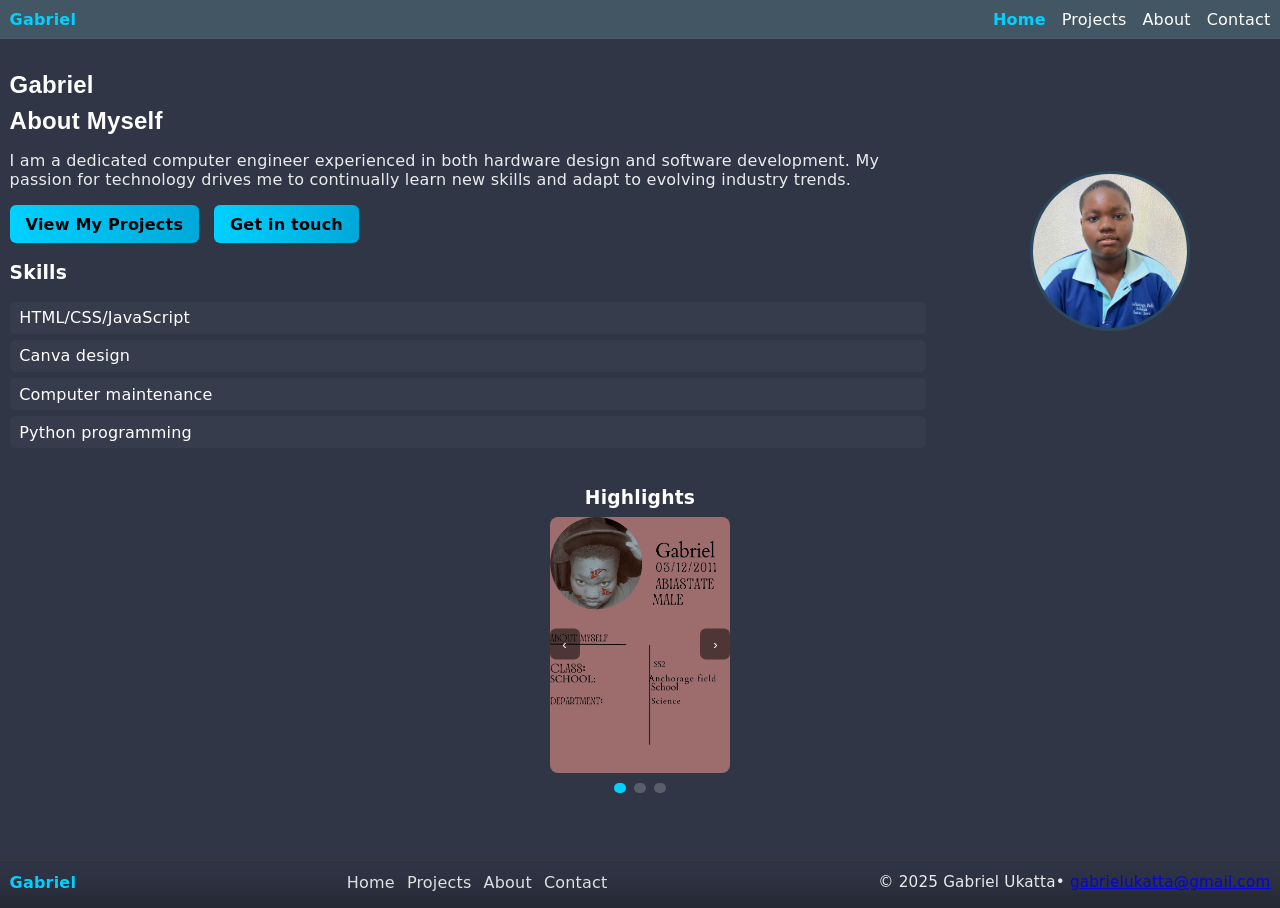
<file: index.html>
<!doctype html>
<html lang="en">
<head>
  <meta charset="utf-8">
  <meta name="viewport" content="width=device-width, initial-scale=1">
  <title>Home | Gabriel's page</title>
  <link rel="stylesheet" href="styles.css">
</head>
<body>
  <nav class="site-nav">
    <div class="container nav-inner">
      <a class="brand" href="index.html">Gabriel</a>
      <button class="nav-toggle" aria-label="Open menu">☰</button>
      <ul class="nav-links">
        <li><a href="index.html">Home</a></li>
        <li><a href="projects.html">Projects</a></li>
        <li><a href="about.html">About</a></li>
        <li><a href="contact.html">Contact</a></li>
      </ul>
    </div>
  </nav>

  <main class="container hero">
    <section class="hero-left">
      <h2 class="intro">Gabriel</h2>
      <h2>About Myself</h2>
      <p class="bio">I am a dedicated computer engineer experienced in both hardware design and software development. My passion for technology
         drives me to continually learn new skills and adapt to evolving industry trends.</p>
      <p>
        <a class="btn" href="projects.html">View My Projects</a>
        <a class="btn" href="contact.html">Get in touch</a>
      </p>

      <h3 class="skills-heading">Skills</h3>
      <ul class="skills-list moved">
        <li>HTML/CSS/JavaScript</li>
        <li>Canva design</li>
        <li>Computer maintenance</li>
        <li>Python programming</li>
      </ul>
    </section>

    <aside class="hero-right">
      <img src="ggg.jpeg" alt="Gabriel" class="profile nudged">
    </aside>
  </main>

  <!-- Highlights slideshow: uses the site's slideshow JS/CSS -->
  <section class="slideshow hero-gallery container" aria-label="Highlights slideshow">
    <h3 style="margin-top:0;margin-bottom:.6rem;color:var(--text)">Highlights</h3>
    <div class="slides">
      <div class="slide"><a href="Gabriel.jpeg" target="_blank" rel="noopener"><img src="Gabriel.jpeg" alt="Gabriel"></a></div>
      <div class="slide"><a href="BMI CALCULATOR.jpeg" target="_blank" rel="noopener"><img src="BMI CALCULATOR.jpeg" alt="BMI Calculator"></a></div>
      <div class="slide"><a href="wireframe.jpeg" target="_blank" rel="noopener"><img src="wireframe.jpeg" alt="Wireframe"></a></div>
    </div>
    <button class="prev" aria-label="Previous">‹</button>
    <button class="next" aria-label="Next">›</button>
    <div class="dots" role="tablist"></div>
  </section>

  <script src="main.js"></script>

  <footer class="site-footer">
      <div class="container footer-inner">
        <div class="footer-brand">Gabriel</div>
        <nav class="footer-nav">
          <a href="index.html">Home</a>
          <a href="projects.html">Projects</a>
          <a href="about.html">About</a>
          <a href="contact.html">Contact</a>
        </nav>
        <div class="footer-meta">© 2025 Gabriel Ukatta• <a href="mailto:gabrielukatta@gmail.com">gabrielukatta@gmail.com</a></div>
      </div>
      <button id="backToTop" class="back-to-top" aria-label="Back to top">↑</button>
    </footer>
</body>
</html>
</file>
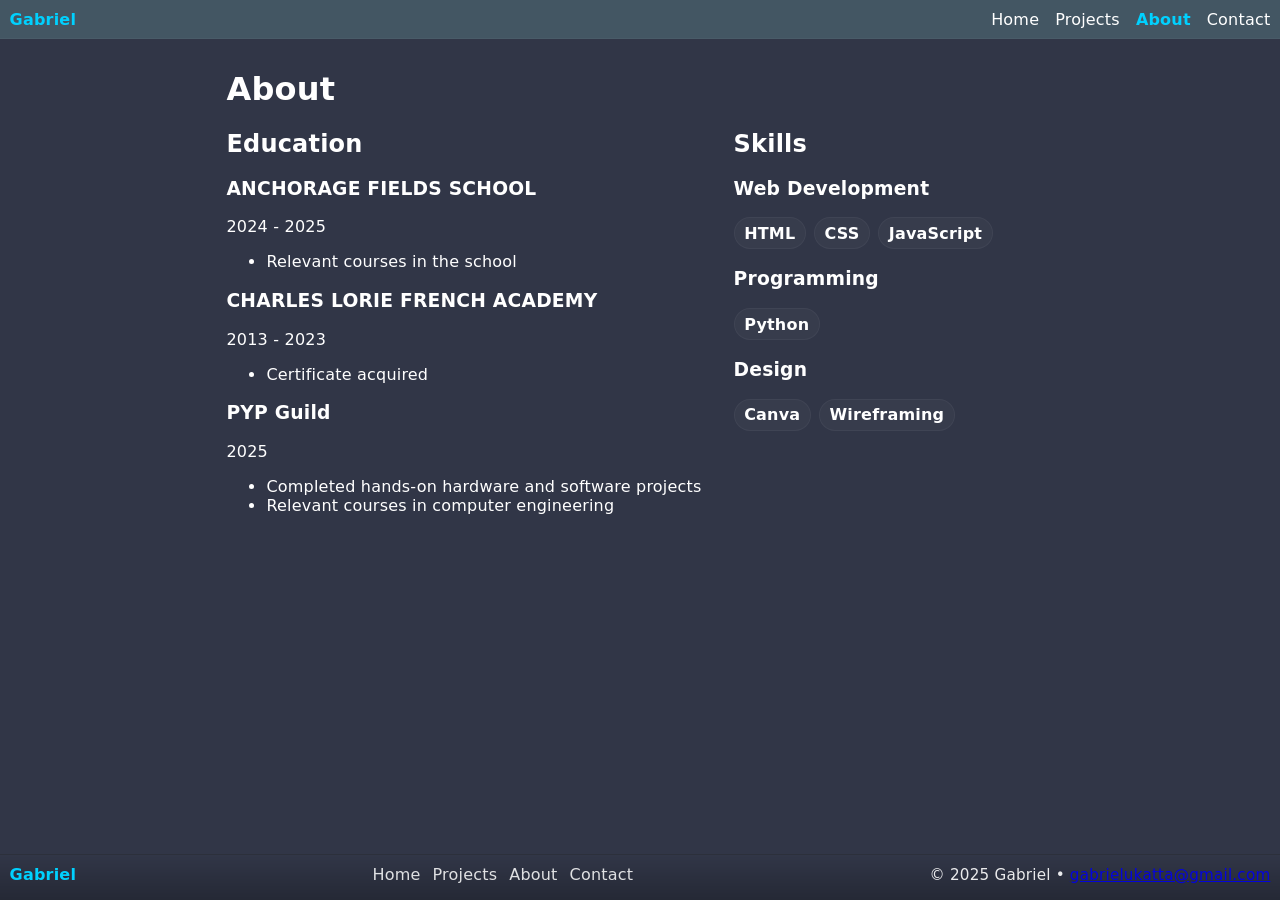
<file: about.html>
<!doctype html>
<html lang="en">
<head>
  <meta charset="utf-8">
  <meta name="viewport" content="width=device-width, initial-scale=1">
  <title>About | Gabriel</title>
  <link rel="stylesheet" href="styles.css">
</head>
<body>
  <nav class="site-nav">
    <div class="container nav-inner">
      <a class="brand" href="index.html">Gabriel</a>
      <button class="nav-toggle" aria-label="Open menu">☰</button>
      <ul class="nav-links">
        <li><a href="index.html">Home</a></li>
        <li><a href="projects.html">Projects</a></li>
        <li><a href="about.html">About</a></li>
        <li><a href="contact.html">Contact</a></li>
      </ul>
    </div>
  </nav>

  <main class="container about-page">
    <h1>About</h1>
    <div class="two-col">
      <section class="education">
        <h2>Education</h2>

        <h3>ANCHORAGE FIELDS SCHOOL</h3>
        <p>2024 - 2025</p>
        <ul>
          <li>Relevant courses in the school</li>
        </ul>

        <h3>CHARLES LORIE FRENCH ACADEMY</h3>
        <p>2013 - 2023</p>
        <ul>
          <li>Certificate acquired</li>
        </ul>

        <h3>PYP Guild</h3>
        <p>2025</p>
        <ul>
          <li>Completed hands-on hardware and software projects</li>
          <li>Relevant courses in computer engineering</li>
        </ul>
      </section>

      <aside class="skills">
        <h2>Skills</h2>
        <h3>Web Development</h3>
        <ul class="skill-list">
          <li><span class="skill-badge">HTML</span></li>
          <li><span class="skill-badge">CSS</span></li>
          <li><span class="skill-badge">JavaScript</span></li>
          </ul>
        <h3>Programming</h3>
        <ul class="skill-list">
          <li><span class="skill-badge">Python</span></li>
          </ul>
        <h3>Design</h3>
        <ul class="skill-list">
          <li><span class="skill-badge">Canva</span></li>
          <li><span class="skill-badge">Wireframing</span></li>
        </ul>
      </aside>
    </div>
  </main>

  <script src="main.js"></script>
  <footer class="site-footer">
    <div class="container footer-inner">
      <div class="footer-brand">Gabriel</div>
      <nav class="footer-nav">
        <a href="index.html">Home</a>
        <a href="projects.html">Projects</a>
        <a href="about.html">About</a>
        <a href="contact.html">Contact</a>
      </nav>
      <div class="footer-meta">© 2025 Gabriel • <a href="mailto:gabrielukatta@gmail.com">gabrielukatta@gmail.com</a></div>
    </div>
    <button id="backToTop" class="back-to-top" aria-label="Back to top">↑</button>
  </footer>
</body>
</html>
</file>
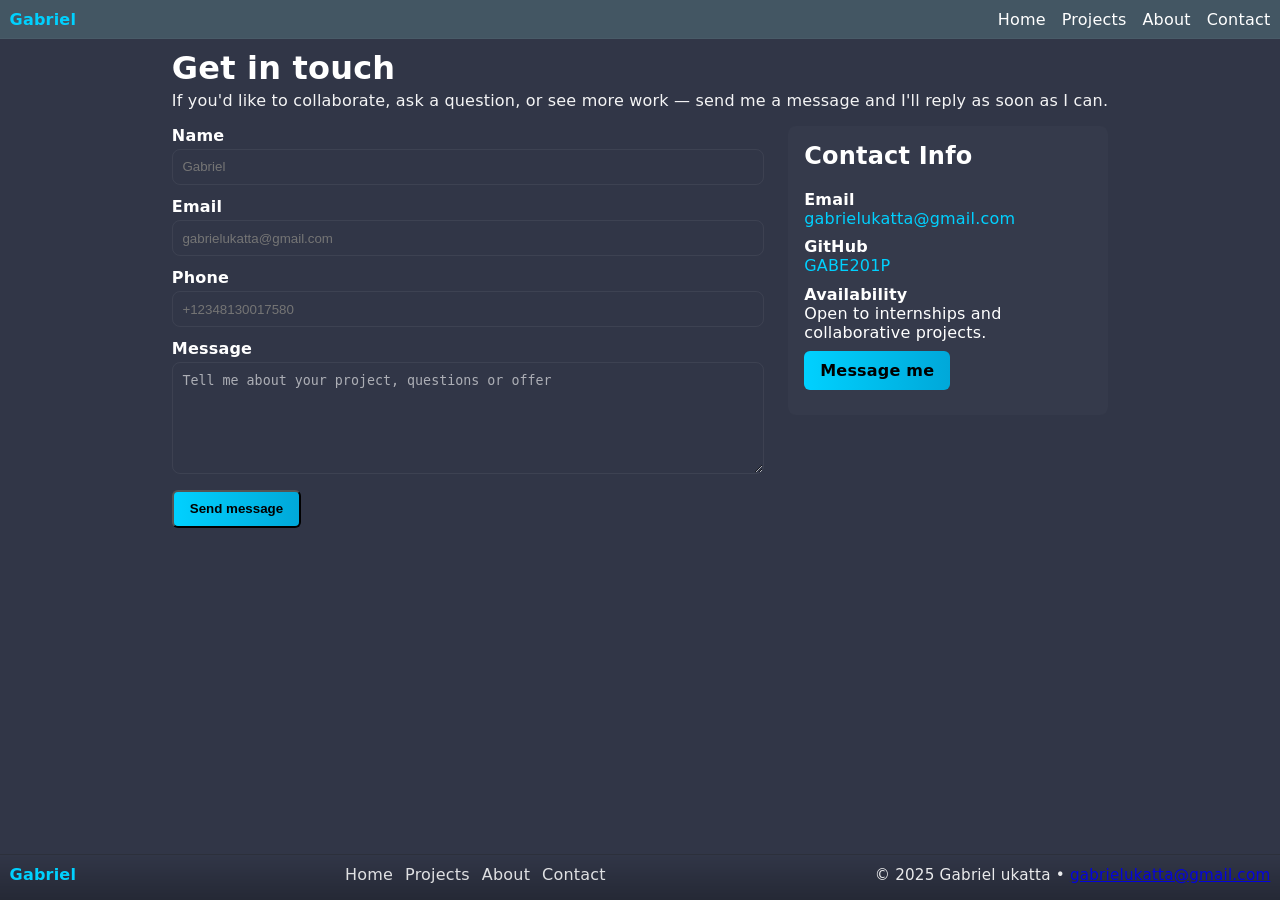
<file: contact.html>
<!doctype html>
<html lang="en">
<head>
  <meta charset="utf-8">
  <meta name="viewport" content="width=device-width, initial-scale=1">
  <title>Contact | Gabriel</title>
  <link rel="stylesheet" href="styles.css">
</head>
<body>
  <nav class="site-nav">
    <div class="container nav-inner">
      <a class="brand" href="index.html">Gabriel</a>
      <button class="nav-toggle" aria-label="Open menu">☰</button>
      <ul class="nav-links">
        <li><a href="index.html">Home</a></li>
        <li><a href="projects.html">Projects</a></li>
        <li><a href="about.html">About</a></li>
        <li><a href="contact.html">Contact</a></li>
      </ul>
    </div>
  </nav>

  <main class="container contact-page">
    <header class="contact-header">
      <h1>Get in touch</h1>
      <p>If you'd like to collaborate, ask a question, or see more work — send me a message and I'll reply as soon as I can.</p>
    </header>

    <div class="contact-grid">
      <form id="contactForm" class="contact-form" action="#" novalidate>
        <div class="form-row">
          <label for="name">Name</label>
          <input id="name" name="name" type="text" placeholder="Gabriel" required>
        </div>

        <div class="form-row">
          <label for="email">Email</label>
          <input id="email" name="email" type="email" placeholder="gabrielukatta@gmail.com" required>
        </div>

        <div class="form-row">
          <label for="phone">Phone</label>
          <input id="phone" name="phone" type="tel" placeholder="+12348130017580">
        </div>

        <div class="form-row">
          <label for="message">Message</label>
          <textarea id="message" name="message" placeholder="Tell me about your project, questions or offer" rows="6" required></textarea>
        </div>

        <div class="form-actions">
          <button type="submit" class="btn">Send message</button>
          <div id="formStatus" class="form-status" aria-live="polite"></div>
        </div>
      </form>

      <aside class="contact-info card">
        <h2>Contact Info</h2>
        <p><strong>Email</strong><br><a href="mailto:gabrielukatta@gmail.com">gabrielukatta@gmail.com</a></p>
        <p><strong>GitHub</strong><br><a href="https://github.com/GABE201P" target="_blank" rel="noopener">GABE201P</a></p>
        <p><strong>Availability</strong><br>Open to internships and collaborative projects.</p>
        <p><a class="btn" href="contact.html#contactForm">Message me</a></p>
      </aside>
    </div>
  </main>

    <footer class="site-footer">
      <div class="container footer-inner">
        <div class="footer-brand">Gabriel</div>
        <nav class="footer-nav">
          <a href="index.html">Home</a>
          <a href="projects.html">Projects</a>
          <a href="about.html">About</a>
          <a href="contact.html">Contact</a>
        </nav>
        <div class="footer-meta">© 2025 Gabriel ukatta • <a href="mailto:gabrielukatta@gmail.com">gabrielukatta@gmail.com</a></div>
      </div>
      <button id="backToTop" class="back-to-top" aria-label="Back to top">↑</button>
    </footer>
</body>
</html>
</file>
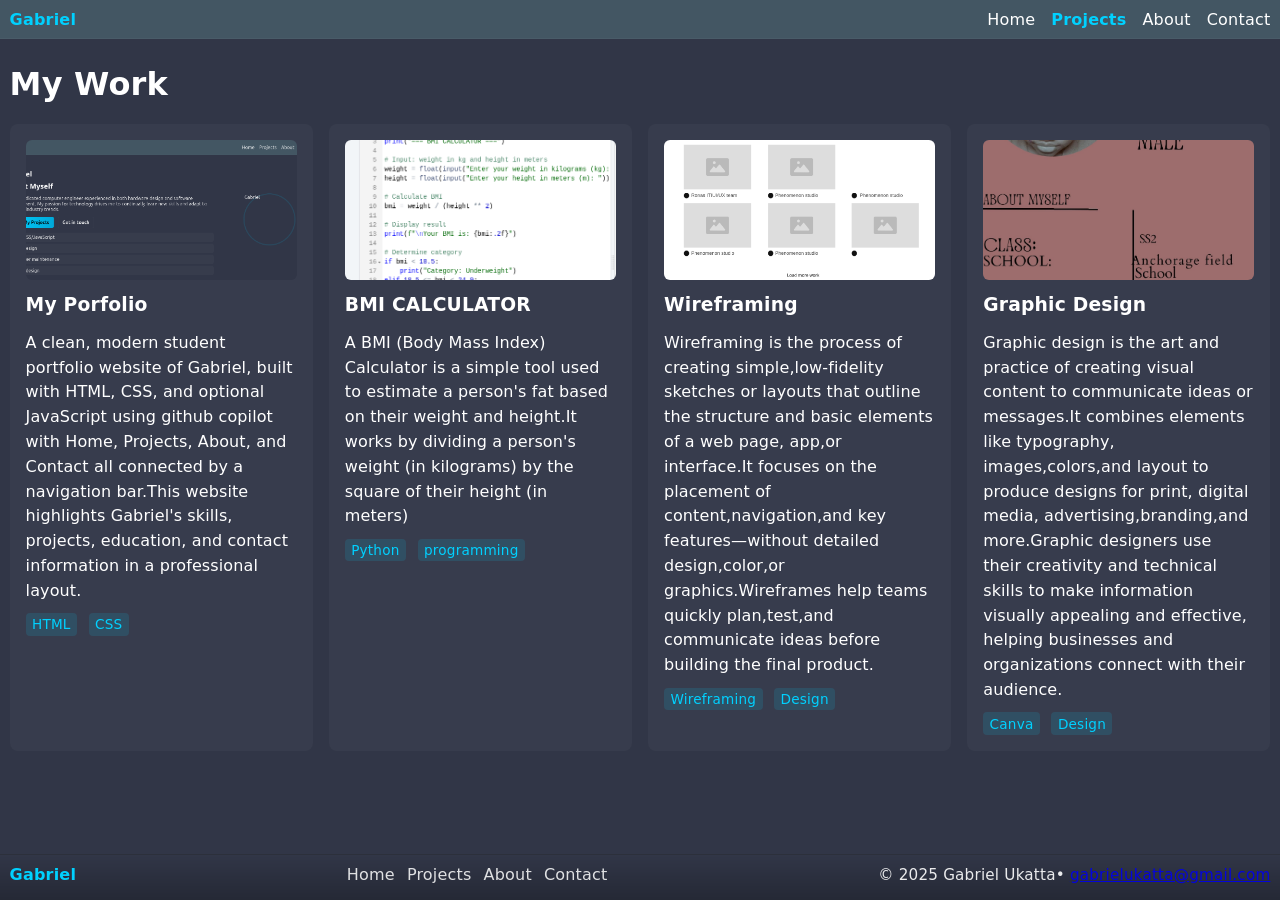
<file: projects.html>
<!doctype html>
<html lang="en">
<head>
  <meta charset="utf-8">
  <meta name="viewport" content="width=device-width, initial-scale=1">
  <title>My Work | Gabriel</title>
  <link rel="stylesheet" href="styles.css">
</head>
<body>
  <nav class="site-nav">
    <div class="container nav-inner">
      <a class="brand" href="index.html">Gabriel</a>
      <button class="nav-toggle" aria-label="Open menu">☰</button>
      <ul class="nav-links">
        <li><a href="index.html">Home</a></li>
        <li><a href="projects.html">Projects</a></li>
        <li><a href="about.html">About</a></li>
        <li><a href="contact.html">Contact</a></li>
      </ul>
    </div>
  </nav>

  <main class="container projects-page">
    <h1>My Work</h1>
    <div class="projects-grid">
      <!-- Example Project Card -->
      <article class="project-card">
        <a href="boy.jpeg" target="_blank" rel="noopener">
          <img src="boy.jpeg" alt="Screenshot of My webpage">
        </a>
        <h3>My Porfolio</h3>
        <p>A clean, modern student portfolio website of Gabriel, built with HTML, CSS, and
           optional JavaScript using github copilot with Home, Projects, About, and Contact
            all connected by a navigation bar.This website highlights Gabriel's skills, projects,
             education, and contact information in a professional layout.</p>
        <div class="tech-tags">
          <span class="tech-tag">HTML</span>
          <span class="tech-tag">CSS</span>
        </div>
      </article>

      <article class="project-card">
        <a href="BMI CALCULATOR.jpeg" target="_blank" rel="noopener">
          <img src="BMI CALCULATOR.jpeg" alt="Screenshot of BMI CALCULATOR">
        </a>
        <h3>BMI CALCULATOR</h3>
        <p>A BMI (Body Mass Index) Calculator is a simple tool used to estimate
           a person's fat based on their weight and height.It works by dividing 
           a person's weight (in kilograms) by the square of their height (in meters)</p>
        <div class="tech-tags">
          <span class="tech-tag">Python</span>
          <span class="tech-tag">programming</span>
        </div>
      </article>

      <article class="project-card">
        <a href="wireframe.jpeg" target="_blank" rel="noopener">
          <img src="wireframe.jpeg" alt="Screenshot of Wireframing">
        </a>
        <h3>Wireframing</h3>
        <p>Wireframing is the process of creating simple,low-fidelity sketches
           or layouts that outline the structure and basic elements of a web page,
           app,or interface.It focuses on the placement of content,navigation,and
            key features—without detailed design,color,or graphics.Wireframes
           help teams quickly plan,test,and communicate ideas before building the final product.</p>
        <div class="tech-tags">
          <span class="tech-tag">Wireframing</span>
          <span class="tech-tag">Design</span>
        </div>
      </article>

      <article class="project-card">
        <a href="Gabriel.jpeg" target="_blank" rel="noopener">
          <img src="Gabriel.jpeg" alt="Screenshot of Graphic design">
        </a>
        <h3>Graphic Design</h3>
        <p>Graphic design is the art and practice of creating visual content
           to communicate ideas or messages.It combines elements like typography,
           images,colors,and layout to produce designs for print, digital media,
           advertising,branding,and more.Graphic designers use their creativity
           and technical skills to make information visually appealing and effective,
           helping businesses and organizations connect with their audience.</p>
        <div class="tech-tags">
          <span class="tech-tag">Canva</span>
          <span class="tech-tag">Design</span>
        </div>
      </article>

      <!-- more project cards can be added here -->
    </div>
  </main>

  <script src="main.js"></script>
  

  <footer class="site-footer">
    <div class="container footer-inner">
      <div class="footer-brand">Gabriel</div>
      <nav class="footer-nav">
        <a href="index.html">Home</a>
        <a href="projects.html">Projects</a>
        <a href="about.html">About</a>
        <a href="contact.html">Contact</a>
      </nav>
      <div class="footer-meta">© 2025 Gabriel Ukatta• <a href="mailto:gabrielukatta@gmail.com">gabrielukatta@gmail.com</a></div>
    </div>
    <button id="backToTop" class="back-to-top" aria-label="Back to top">↑</button>
  </footer>
</body>
</html>
</file>
<file: styles.css>
/* Global / Reset */
:root{
  --bg:#313647;
  --nav:#435663;
  --text:#ffffff;
  --accent:#00d1ff;
  --max-width:1300px;
}
*{box-sizing:border-box}
.container{max-width:var(--max-width);margin:0 auto;padding:.6rem}

/* Make the page use a column flex layout so footer can stick to the bottom on short pages */
html,body{height:100%;margin:0;background:var(--bg);color:var(--text);font-family:Inter, Poppins, Roboto, system-ui, -apple-system, BlinkMacSystemFont, 'Segoe UI', Roboto, 'Helvetica Neue', Arial;letter-spacing:0.2px;}
body{display:flex;flex-direction:column;min-height:100vh}
main{flex:1}

.site-nav{background:var(--nav);border-bottom:1px solid rgba(255,255,255,0.03)}
.nav-inner{display:flex;align-items:center;justify-content:space-between}
.brand{color:var(--accent);text-decoration:none;font-weight:700}
.nav-links{list-style:none;display:flex;gap:1rem;margin:0;padding:0}
.nav-links a{color:var(--text);text-decoration:none;transition:color .18s ease, transform .12s ease}

/* Ensure nav links are always visible (desktop and mobile) */
.site-nav .nav-links a,
.site-nav .nav-links a:visited,
.nav-links.show a{
  color:var(--text);
}

/* Link interaction states: hover, focus, active (pressed) for all pages */
.nav-links a:hover,.nav-links a:focus{color:var(--accent);transform:translateY(-1px);outline:none}
.nav-links a:active{ 
  color:#00a0cc;
  transform:translateY(-12px);

}

/* Keyboard focus visible (better accessibility) */
.nav-links a:focus-visible{outline:3px solid rgba(0,209,255,0.15);outline-offset:4px;border-radius:6px}

/* Mark current page link */
.nav-links a.current,
.nav-links a[aria-current="page"],
.nav-inner .nav-links a.current,
.nav-inner .nav-links a[aria-current="page"]{
  color:var(--accent);
  font-weight:700;
}

/* Mirror for footer nav (keep consistent) */
.footer-nav a.current,.footer-nav a[aria-current="page"]{color:var(--accent);font-weight:700}
.nav-toggle{display:none;background:transparent;border:none;color:var(--text);font-size:1.4rem}
.nav-toggle:focus{outline:2px solid rgba(0,209,255,0.25);outline-offset:3px;border-radius:6px}

/* Hero */
.hero{display:grid;grid-template-columns:1fr 320px;gap:1.5rem;align-items:center;padding:2rem .6rem}
.hero-left h2{margin:0 0 .5rem 0;font-family:'Poppins', 'Montserrat', 'Roboto Condensed', sans-serif}
.bio{opacity:0.9}
.btn{display:inline-block;padding:.6rem 1rem;background:linear-gradient(90deg,var(--accent),#00a8d9);color:#000;border-radius:6px;text-decoration:none;font-weight:600}
.btn.secondary{background:transparent;color:var(--text);border:1px solid rgba(255,255,255,0.06);padding:.55rem .95rem;margin-left:.6rem}
.btn.secondary:hover{background:rgba(255,255,255,0.02);border-color:rgba(0,209,255,0.12);color:var(--accent)}
.btn + .btn{margin-left:.6rem}
.hero-right{display:flex;flex-direction:column;align-items:center;gap:1rem}
.profile{width:160px;height:160px;object-fit:cover;border-radius:999px;border:3px solid rgba(0,209,255,0.12)}
.profile.nudged{transform:translateY(-12px)}
.skills-list{list-style:none;padding:0;margin:0;text-align:left}
.skills-list.moved{margin-top:1rem}
.skills-list li{background:rgba(255,255,255,0.03);padding:.4rem .6rem;border-radius:6px;margin-bottom:.4rem}

/* About page skill badges */
.skill-list{display:flex;flex-wrap:wrap;gap:.5rem;padding:0;margin:0;list-style:none}
.skill-list li{margin:0}
.skill-badge{display:inline-block;padding:.35rem .6rem;border-radius:999px;background:rgba(255,255,255,0.03);color:var(--text);border:1px solid rgba(255,255,255,0.04);font-weight:600;cursor:default}
.skill-badge:hover{background:rgba(0,209,255,0.08);border-color:rgba(0,209,255,0.18);color:var(--accent)}

/* Projects */
.projects-page h1{margin-top:1rem}
.projects-grid{display:grid;grid-template-columns:repeat(auto-fit,minmax(240px,1fr));gap:1rem}
.project-card{
  background:rgba(255,255,255,0.03);
  padding:1rem;
  border-radius:8px;
  display:flex;
  flex-direction:column;
 }

.project-card img{
  width:100%;
  height:140px;
  object-fit:cover;
  border-radius:6px;
  gap:0.3em;
}
.tech-tags{margin-top:.6rem}
.tech-tag{display:inline-block;background:rgba(0,209,255,0.12);color:var(--accent);padding:.2rem .4rem;border-radius:4px;font-size:.85rem;margin-right:.4rem}

/* Improve paragraph alignment inside project cards */
.project-card p{
  margin:.6rem 0 0;
  line-height:1.55;
  letter-spacing:0.12px;
}
.project-card h3{margin-top:.6rem;margin-bottom:.4rem}

/* About */
.two-col{display:grid;grid-template-columns:1fr 320px;gap:2rem;align-items:start}
.skills{align-self:start;margin-top:0}
.education h2,.skills h2{margin-top:0}

/* Contact */
.contact-header h1{margin:0 0 .25rem}
.contact-header p{margin:0 0 1rem;opacity:0.95}

.contact-grid{display:grid;grid-template-columns:1fr 320px;gap:1.5rem;align-items:start}
.contact-form{display:block}
.contact-form .form-row{margin-bottom:.75rem}
.contact-form label{display:block;margin-bottom:.25rem;font-weight:600}
.contact-form input,.contact-form textarea{width:100%;padding:.6rem;border-radius:8px;border:1px solid rgba(255,255,255,0.06);background:transparent;color:var(--text)}

/* Make the message textarea text match other inputs (use --text) and soften the placeholder */
.contact-form textarea{color:var(--text);background:transparent}
.contact-form textarea::placeholder{color:rgba(255,255,255,0.6)}

/* Ensure the small 'Message me' button in the contact-info card shows black text (override earlier link color) */
.contact-info.card .btn{color:#000}
.form-actions{display:flex;gap:.75rem;align-items:center}
.form-status{color:var(--accent);font-weight:700}
.contact-info.card{background:rgba(255,255,255,0.02);padding:1rem;border-radius:8px}
.contact-info.card h2{margin-top:0}
.contact-info.card a{color:var(--accent);text-decoration:none}
.contact-info.card p{margin:.6rem 0}

/* contact page info item */
.info-item{background:rgba(255,255,255,0.01);padding:.6rem;border-radius:6px;margin:.6rem 0}
.info-item h3{margin:.2rem 0 .35rem}
.info-item .info-btn{margin-top:.4rem}

/* Responsive */
@media (max-width:900px){
  .hero{grid-template-columns:1fr;}
  .two-col{grid-template-columns:1fr;}
  .nav-toggle{display:block}
  .nav-links{display:none;flex-direction:column;background:var(--nav);position:absolute;right:1rem;top:56px;padding:1rem;border-radius:8px}
  .nav-links.show{display:flex}
}

/* Footer */
.site-footer{background:linear-gradient(180deg, rgba(0,0,0,0.0), rgba(0,0,0,0.25));border-top:1px solid rgba(255,255,255,0.03);padding:.4rem 0;margin-top:0}
.footer-inner{display:flex;gap:1rem;align-items:center;justify-content:space-between}
.footer-brand{color:var(--accent);font-weight:700}
.footer-nav{display:flex;gap:.75rem}
.footer-nav a{color:rgba(255,255,255,0.85);text-decoration:none}
.footer-meta{opacity:0.9;font-size:.95rem}

/* Back to top */
.back-to-top{position:fixed;right:1rem;bottom:1rem;background:var(--accent);color:#000;border:0;padding:.6rem .7rem;border-radius:999px;display:none;box-shadow:0 6px 18px rgba(0,0,0,0.5);cursor:pointer}
.back-to-top.show{display:block}

@media (max-width:700px){
  .footer-inner{flex-direction:column;gap:.5rem;text-align:center}
}

/* Slideshow */
.slideshow{position:relative;max-width:var(--max-width);margin:1rem auto;padding:0 .6rem}
.slides{position:relative;overflow:hidden;border-radius:8px}
.slide{display:none}
.slide img{width:100%;height:260px;object-fit:cover;display:block}
.slide.active{display:block}
.slideshow .prev,.slideshow .next{position:absolute;top:50%;transform:translateY(-50%);background:rgba(0,0,0,0.5);color:var(--text);border:0;padding:.5rem .8rem;border-radius:6px;cursor:pointer}
.slideshow .prev{left:1rem}
.slideshow .next{right:1rem}
.dots{display:flex;gap:.5rem;justify-content:center;padding:.6rem 0}
.dots button{width:10px;height:10px;border-radius:999px;border:0;background:rgba(255,255,255,0.2);cursor:pointer}
.dots button.active{background:var(--accent)}

@media (max-width:700px){
  .slide img{height:160px}
}

/* Gallery under skills */
.hero-gallery{margin:2rem auto;padding:0 1rem}
.gallery-grid{display:grid;grid-template-columns:repeat(3,1fr);gap:1rem;align-items:center}
.gallery-grid a{display:block;border-radius:8px;overflow:hidden;box-shadow:0 6px 18px rgba(0,0,0,0.35)}
.gallery-grid img{width:100%;height:180px;object-fit:cover;display:block;transition:transform .25s ease}
.gallery-grid a:hover img{transform:scale(1.03)}

@media (max-width:900px){
  .gallery-grid{grid-template-columns:repeat(2,1fr)}
  .gallery-grid img{height:160px}
}
@media (max-width:520px){
  .gallery-grid{grid-template-columns:1fr}
  .gallery-grid img{height:220px}
}

/* Reduce spacing so slideshow/gallery sits directly above the footer */
.hero-gallery.slideshow{margin:0 auto;padding:0 1rem 0;margin-top:0}
.hero-gallery.slideshow .slides{border-radius:8px}
.hero-gallery .slide img{
  /* responsive height that adapts to viewport width */
  height: clamp(160px, 20vw, 260px);
}

/* Make the section heading tighter and centered so slideshow aligns visually */
.hero-gallery h3{margin-top:0;margin-bottom:.35rem;color:var(--text);text-align:center;font-weight:700}

/* Remove extra bottom spacing inside slides so gallery hugs footer */
.hero-gallery .slides{margin-bottom:0}

/* Tweak footer spacing so it sits right below the gallery */
.site-footer{
  margin-top:60px;
  padding-top:0;
}

@media (max-width:900px){
  .hero-gallery .slide img{height:180px}
}
@media (max-width:520px){
  .hero-gallery .slide img{height:200px}
}
</file>
